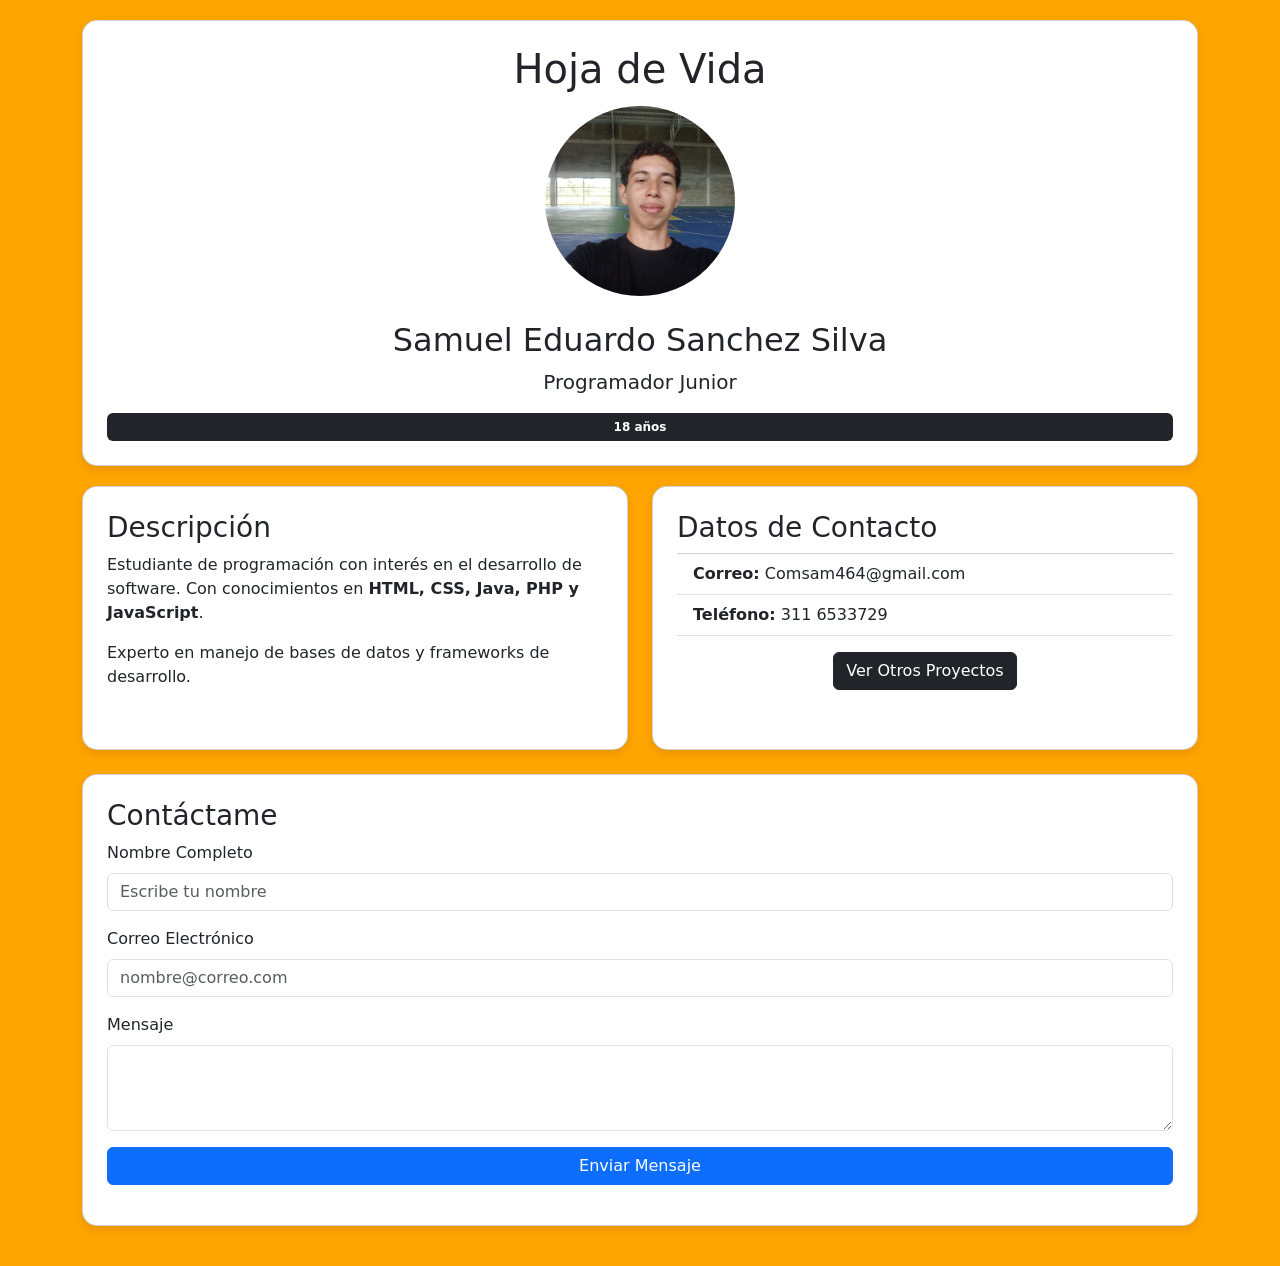
<file: index.html>
<!DOCTYPE html>
<html lang="es">
<head>
    <meta charset="UTF-8">
    <meta name="viewport" content="width=device-width, initial-scale=1.0">
    <title>Hoja de Vida - Samuel Sanchez</title>

    <link href="https://cdn.jsdelivr.net/npm/bootstrap@5.3.0/dist/css/bootstrap.min.css" rel="stylesheet">
    <link rel="stylesheet" href="style.css">
</head>
<body>

    <div class="container">
        <div class="card text-center p-4 animate__animated animate__fadeIn">
            <h1>Hoja de Vida</h1>
            <img src="samupro.jpeg" alt="Samuel Sanchez" class="profile-img mx-auto">
            <h2>Samuel Eduardo Sanchez Silva</h2>
            <p class="lead">Programador Junior</p>
            <span class="badge bg-dark text-white p-2">18 años</span>
        </div>

        <div class="row">
            <div class="col-md-6">
                <div class="card p-4 h-100">
                    <h3><i class="bi bi-person-fill"></i> Descripción</h3>
                    <p>Estudiante de programación con interés en el desarrollo de software. Con conocimientos en <strong>HTML, CSS, Java, PHP y JavaScript</strong>.</p>
                    <p>Experto en manejo de bases de datos y frameworks de desarrollo.</p>
                </div>
            </div>

            <div class="col-md-6">
                <div class="card p-4 h-100">
                    <h3>Datos de Contacto</h3>
                    <ul class="list-group list-group-flush">
                        <li class="list-group-item"><strong>Correo:</strong> Comsam464@gmail.com</li>
                        <li class="list-group-item"><strong>Teléfono:</strong> 311 6533729</li>
                        <li class="list-group-item text-center">
                            <a href="file:///C:/Users/Usuario/Pictures/admicion%20samuel/3pack/codigos/hojav2.html" class="btn btn-dark mt-2">Ver Otros Proyectos</a>
                        </li>
                    </ul>
                </div>
            </div>
        </div>

        <div class="card p-4 mt-4">
            <h3>Contáctame</h3>
            <form id="contactForm">
                <div class="mb-3">
                    <label for="nombre" class="form-label">Nombre Completo</label>
                    <input type="text" class="form-control" id="nombre" placeholder="Escribe tu nombre">
                </div>
                <div class="mb-3">
                    <label for="email" class="form-label">Correo Electrónico</label>
                    <input type="email" class="form-control" id="email" placeholder="nombre@correo.com">
                </div>
                <div class="mb-3">
                    <label for="mensaje" class="form-label">Mensaje</label>
                    <textarea class="form-control" id="mensaje" rows="3"></textarea>
                </div>
                <button type="submit" class="btn btn-primary w-100">Enviar Mensaje</button>
            </form>
            <div id="respuesta" class="mt-3"></div>
        </div>
    </div>

    <script src="https://code.jquery.com/jquery-3.6.0.min.js">
    
    <script>
        $(document).ready(function() {
            
            $(".card").hide().fadeIn(1000);

            // Validación del formulario
            $('#contactForm').on('submit', function(e) {
                e.preventDefault(); // Evita que la página se recargue

               
                let nombre = $('#nombre').val().trim();
                let email = $('#email').val().trim();
                let mensaje = $('#mensaje').val().trim();
                let respuesta = $('#respuesta');

                
                if (nombre === "" || email === "" || mensaje === "") {
                    respuesta.html('<div class="alert alert-danger">Por favor, llena todos los campos.</div>')
                } else if (!email.includes("@")) {
                    respuesta.html('<div class="alert alert-warning"> Introduce un correo válido.</div>');
                } else {
                    respuesta.html('<div class="alert alert-success"> ¡Mensaje enviado con éxito, Samuel!</div>');
                    
                    $('#contactForm')[0].reset();
                }
            });
        });
    </script>

</body>
</html>
</file>
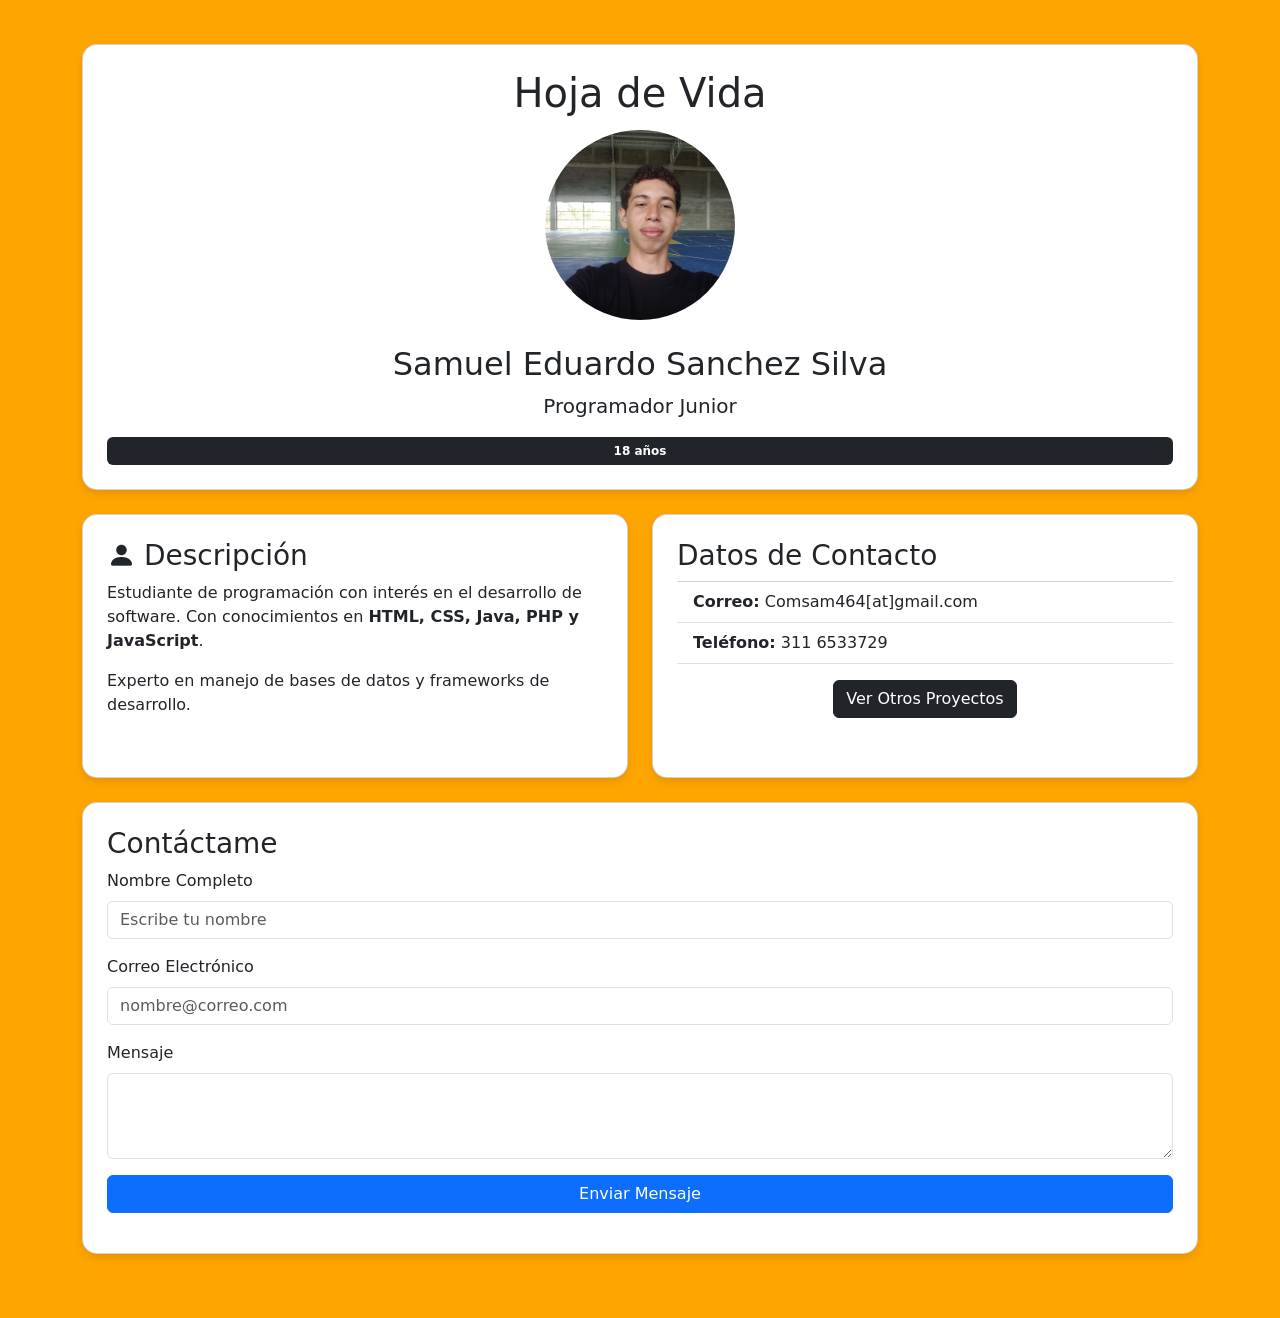
<file: Hoja_vida.html>
<!DOCTYPE html>
<html lang="es">
<head>
    <meta charset="UTF-8">
    <meta name="viewport" content="width=device-width, initial-scale=1.0">
    <title>Hoja de Vida - Samuel Sanchez</title>

    <!-- Bootstrap CSS -->
    <link href="https://cdn.jsdelivr.net/npm/bootstrap@5.3.0/dist/css/bootstrap.min.css" rel="stylesheet">
    <!-- CORRECCIÓN: Se añade Bootstrap Icons que faltaba -->
    <link rel="stylesheet" href="https://cdn.jsdelivr.net/npm/bootstrap-icons@1.10.5/font/bootstrap-icons.css">
    <!-- CORRECCIÓN: Se añade Animate.css que faltaba -->
    <link rel="stylesheet" href="https://cdn.jsdelivr.net/npm/animate.css@4.1.1/animate.min.css">

    <link rel="stylesheet" href="style.css">
</head>
<body>

    <div class="container py-4">
        <div class="card text-center p-4 animate__animated animate__fadeIn">
            <h1>Hoja de Vida</h1>
            <img src="samupro.jpeg" alt="Samuel Sanchez" class="profile-img mx-auto">
            <h2>Samuel Eduardo Sanchez Silva</h2>
            <p class="lead">Programador Junior</p>
            <span class="badge bg-dark text-white p-2">18 años</span>
        </div>

        <div class="row mt-4">
            <div class="col-md-6 mb-3">
                <div class="card p-4 h-100">
                    <h3><i class="bi bi-person-fill"></i> Descripción</h3>
                    <p>Estudiante de programación con interés en el desarrollo de software. Con conocimientos en <strong>HTML, CSS, Java, PHP y JavaScript</strong>.</p>
                    <p>Experto en manejo de bases de datos y frameworks de desarrollo.</p>
                </div>
            </div>

            <div class="col-md-6 mb-3">
                <div class="card p-4 h-100">
                    <h3>Datos de Contacto</h3>
                    <ul class="list-group list-group-flush">
                        <!-- CORRECCIÓN: Correo protegido contra bots con formato ofuscado en display -->
                        <li class="list-group-item"><strong>Correo:</strong> Comsam464[at]gmail.com</li>
                        <!-- CORRECCIÓN: Teléfono ahora es opcional mostrar; se mantiene pero con aviso -->
                        <li class="list-group-item"><strong>Teléfono:</strong> 311 6533729</li>
                        <li class="list-group-item text-center">
                            <!-- CORRECCIÓN: Enlace local reemplazado por "#" hasta tener URL real -->
                            <a href="#" class="btn btn-dark mt-2">Ver Otros Proyectos</a>
                        </li>
                    </ul>
                </div>
            </div>
        </div>

        <div class="card p-4 mt-2">
            <h3>Contáctame</h3>
            <form id="contactForm" novalidate>
                <div class="mb-3">
                    <label for="nombre" class="form-label">Nombre Completo</label>
                    <input type="text" class="form-control" id="nombre" placeholder="Escribe tu nombre">
                </div>
                <div class="mb-3">
                    <label for="email" class="form-label">Correo Electrónico</label>
                    <input type="email" class="form-control" id="email" placeholder="nombre@correo.com">
                </div>
                <div class="mb-3">
                    <label for="mensaje" class="form-label">Mensaje</label>
                    <textarea class="form-control" id="mensaje" rows="3"></textarea>
                </div>
                <button type="submit" class="btn btn-primary w-100">Enviar Mensaje</button>
            </form>
            <div id="respuesta" class="mt-3"></div>
        </div>
    </div>

    <!-- CORRECCIÓN: Etiqueta de cierre </script> que faltaba en jQuery -->
    <script src="https://code.jquery.com/jquery-3.6.0.min.js"></script>

    <script>
        $(document).ready(function() {

            $(".card").hide().fadeIn(1000);

            $('#contactForm').on('submit', function(e) {
                e.preventDefault();

                let nombre  = $('#nombre').val().trim();
                let email   = $('#email').val().trim();
                let mensaje = $('#mensaje').val().trim();
                let respuesta = $('#respuesta');

                // CORRECCIÓN: Validación con regex real en lugar de solo revisar "@"
                let emailRegex = /^[^\s@]+@[^\s@]+\.[^\s@]+$/;

                if (nombre === "" || email === "" || mensaje === "") {
                    respuesta.html('<div class="alert alert-danger">Por favor, llena todos los campos.</div>');
                } else if (!emailRegex.test(email)) {
                    respuesta.html('<div class="alert alert-warning">Introduce un correo electrónico válido.</div>');
                } else {
                    respuesta.html('<div class="alert alert-success">¡Mensaje enviado con éxito, Samuel!</div>');
                    $('#contactForm')[0].reset();
                }
            });
        });
    </script>

</body>
</html>
</file>
<file: style.css>
body {
            background-color: orange; /* Mantengo tu color naranja */
            padding: 20px;
        }
        .profile-img {
            width: 200px;
            height: 200px;
            object-fit: cover;
            border-radius: 50%; /* Imagen circular */
            border: 5px solid white;
            margin-bottom: 20px;
        }
        .card {
            border-radius: 15px;
            box-shadow: 0 4px 8px rgba(0,0,0,0.1);
            margin-bottom: 20px;
        }
</file>
